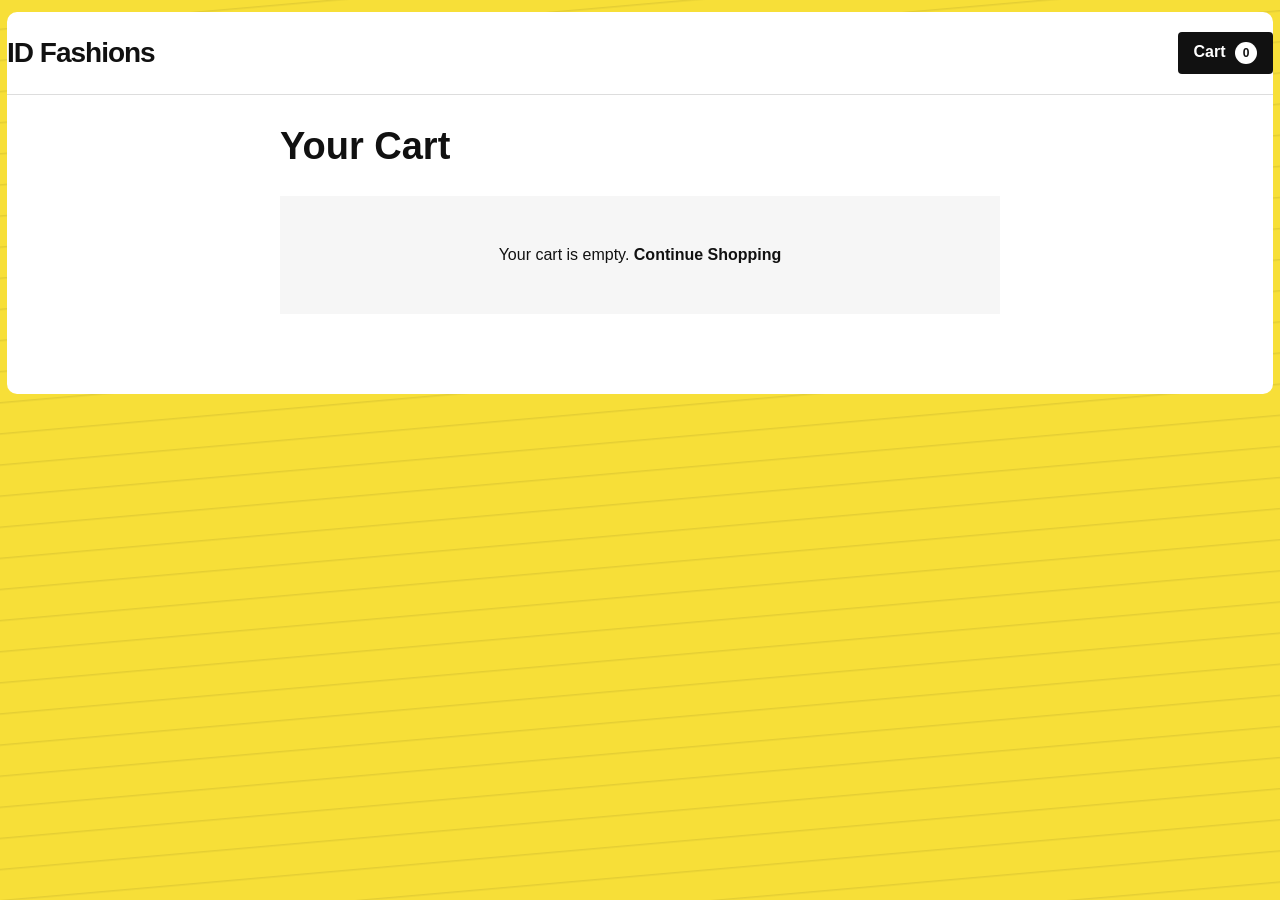
<file: cart.html>
<!DOCTYPE html>
<html lang="en">
<head>
  <meta charset="UTF-8"><meta name="viewport" content="width=device-width, initial-scale=1.0">
  <title>Your Cart - ID Fashions</title><link rel="stylesheet" href="styles/style.css"><script src="scripts/cart.js" defer></script>
</head>
<body><div class="page"><div class="site-container">
  <header class="store-header"><a class="store-logo" href="index.html">ID Fashions</a><a class="cart-link" href="cart.html">Cart <span id="cart-count">0</span></a></header>
  <main class="checkout-page">
    <h1 class="checkout-title">Your Cart</h1>
    <div id="cart-items"></div>
    <div id="cart-empty" class="empty-cart" hidden>Your cart is empty. <a href="index.html">Continue Shopping</a></div>
    <div id="cart-summary" class="cart-summary" hidden><div><span>Subtotal</span><strong id="cart-subtotal">$0.00</strong></div><a id="checkout-link" class="checkout-button" href="payment.html">Proceed to Payment</a></div>
  </main>
</div></div></body></html>
</file>
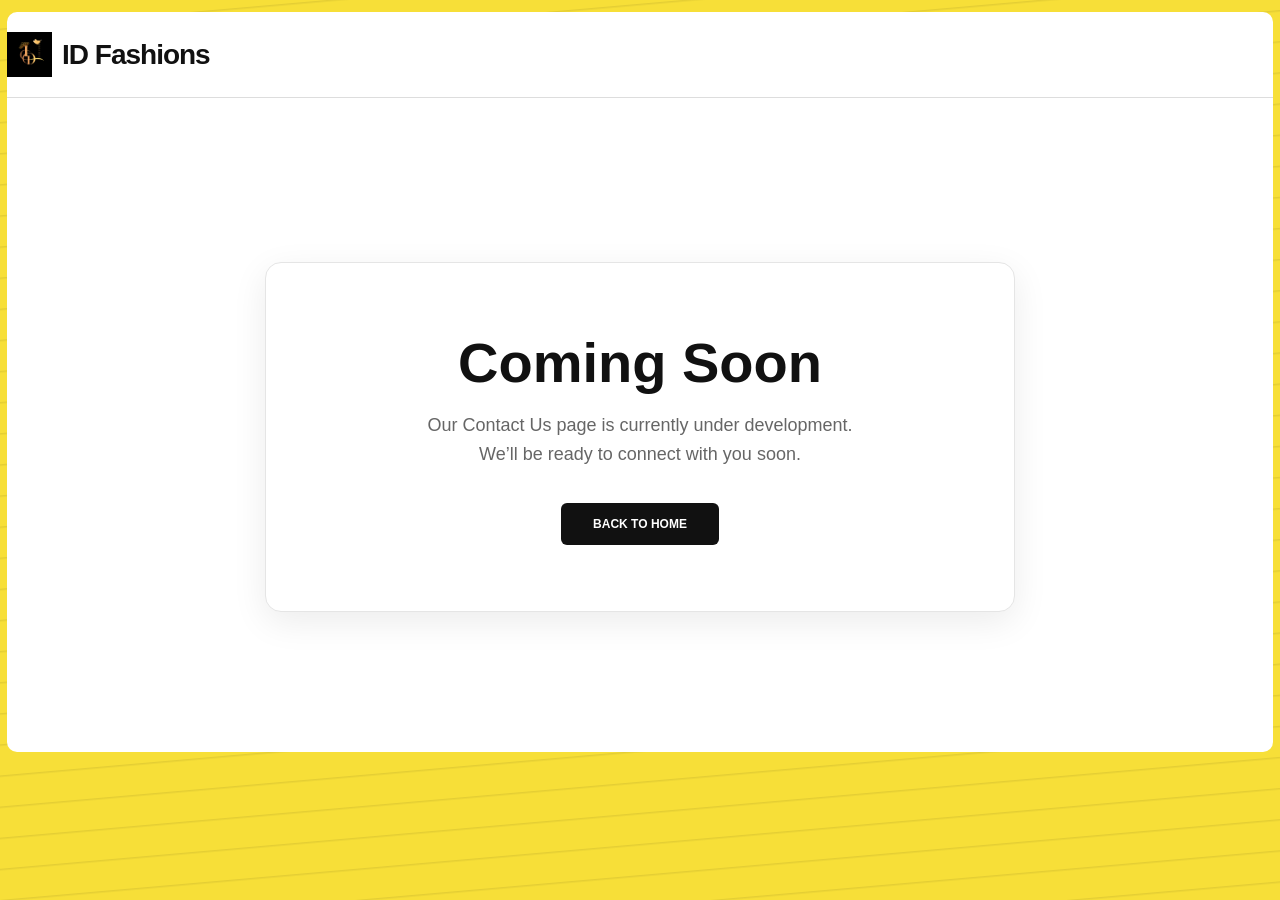
<file: contact.html>
<!DOCTYPE html>
<html lang="en">

<head>
    <meta charset="UTF-8">
    <meta name="viewport" content="width=device-width, initial-scale=1.0">

    <title>Contact Us - ID Fashions</title>

    <link rel="stylesheet" href="styles/style.css">
    <script src="scripts/cart.js" defer></script>
</head>

<body>

    <div class="page">

        <div class="site-container">

            <!-- Header -->
            <header class="store-header">

                <a class="store-logo" href="index.html">
                    <img src="images/logo.jpg" alt="ID Fashions">
                    <span>ID Fashions</span>
                </a>

            </header>


            <!-- Coming Soon -->
           
            <!-- Coming Soon -->
            <main class="coming-soon">

                <div class="coming-soon-box">

                    <div class="coming-soon-content">

                        <h1>Coming Soon</h1>

                        <p>
                            Our Contact Us page is currently under development.
                        </p>

                        <p>
                            We’ll be ready to connect with you soon.
                        </p>

                        <a href="index.html" class="shop-button">
                            Back to Home
                        </a>

                    </div>

                </div>

            </main>
         



        </div>

    </div>

</body>

</html>
</file>
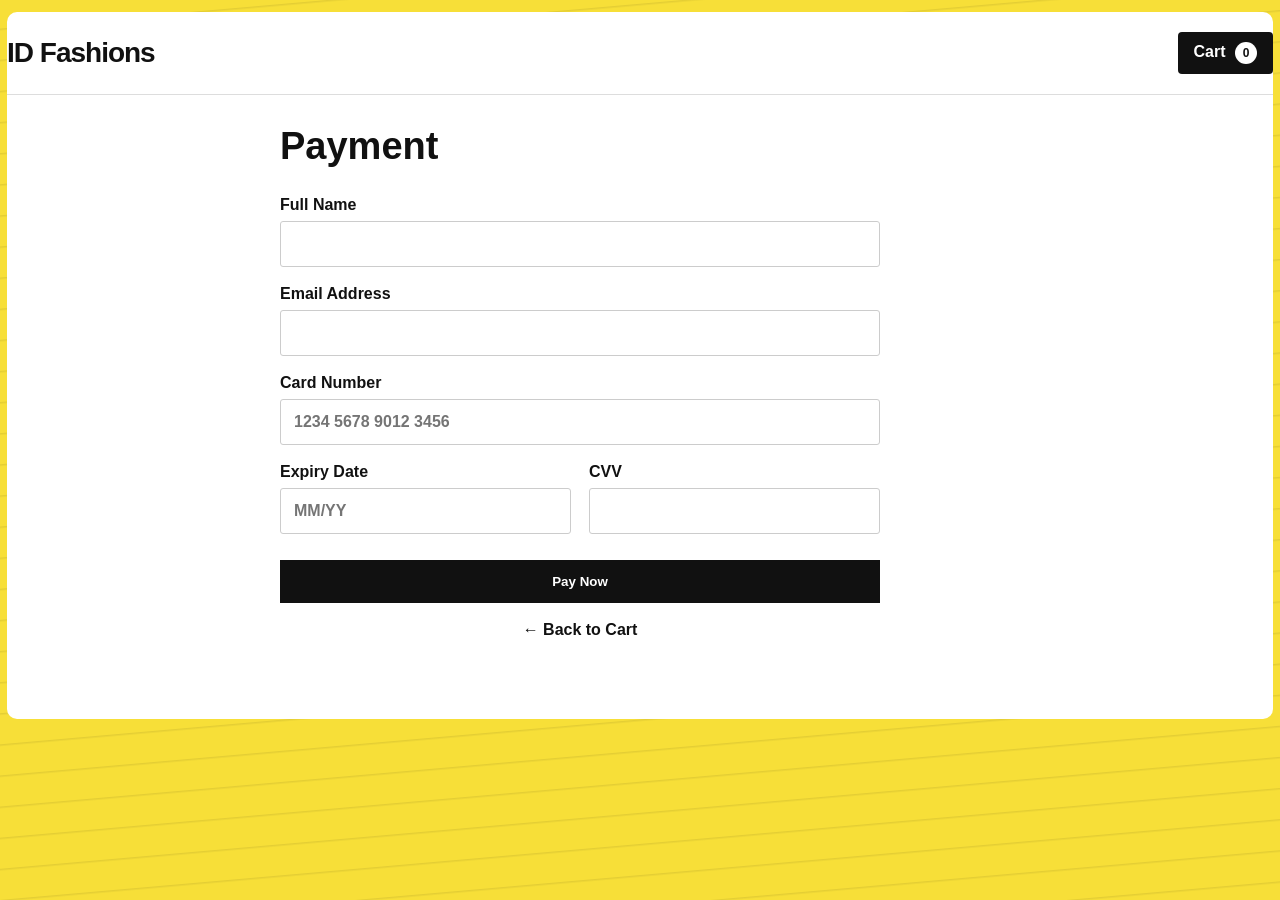
<file: payment.html>
<!DOCTYPE html>
<html lang="en">
<head>
  <meta charset="UTF-8"><meta name="viewport" content="width=device-width, initial-scale=1.0">
  <title>Payment - ID Fashions</title><link rel="stylesheet" href="styles/style.css"><script src="scripts/cart.js" defer></script>
</head>
<body><div class="page"><div class="site-container">
  <header class="store-header"><a class="store-logo" href="index.html">ID Fashions</a><a class="cart-link" href="cart.html">Cart <span id="cart-count">0</span></a></header>
  <main class="payment-page">
    <h1 class="checkout-title">Payment</h1>
    <form class="payment-form" onsubmit="event.preventDefault(); alert('Demo payment submitted. Connect a real payment gateway before accepting payments.');">
      <label>Full Name<input type="text" required></label>
      <label>Email Address<input type="email" required></label>
      <label>Card Number<input type="text" inputmode="numeric" maxlength="19" placeholder="1234 5678 9012 3456" required></label>
      <div class="payment-row"><label>Expiry Date<input type="text" placeholder="MM/YY" required></label><label>CVV<input type="password" inputmode="numeric" maxlength="4" required></label></div>
      <button class="checkout-button" type="submit">Pay Now</button>
      <a class="back-link" href="cart.html">← Back to Cart</a>
    </form>
  </main>
</div></div></body></html>
</file>
<file: styles/style.css>
/* =========================================================
       RESET
    ========================================================= */
    * {
      box-sizing: border-box;
      margin: 0;
      padding: 0;
    }

    html {
      scroll-behavior: smooth;
    }

    body {
      font-family: Arial, Helvetica, sans-serif;
      background: #ffffff;
      color: #111111;
    }

    img {
      display: block;
      width: 100%;
    }

    a {
      color: inherit;
      text-decoration: none;
    }

    button {
      font-family: inherit;
      cursor: pointer;
    }

    /* =========================================================
       PAGE BACKGROUND
    ========================================================= */

    .page {
      min-height: 100vh;
      padding: 12px 7px;
      background:
        repeating-linear-gradient(
          175deg,
          transparent 0,
          transparent 28px,
          rgba(0, 0, 0, 0.08) 29px,
          transparent 31px
        ),
        #f7df38;
    }

    .site-container {
      width: 100%;
      max-width: 1400px;
      margin: 0 auto;
      background: #ffffff;
      border-radius: 10px;
      overflow: hidden;
    }

    /* =========================================================
       MAIN LAYOUT
    ========================================================= */

    .main-layout {
      display: grid;
      grid-template-columns: minmax(0, 2.1fr) minmax(300px, 1fr);
      min-height: 100vh;
    }

    .main-content {
      min-width: 0;
      background: #ffffff;
    }

    .side-content {
      min-width: 0;
      background: #ffffff;
    }

    /* =========================================================
       HERO
    ========================================================= */

    .hero {
      padding: 18px 30px 20px;
    }

    .hero-card {
      position: relative;
      min-height: 275px;
      border-radius: 16px;
      overflow: hidden;

      background:
        linear-gradient(
          90deg,
          rgba(247, 248, 244, 0.98) 0%,
          rgba(247, 248, 244, 0.95) 38%,
          rgba(247, 248, 244, 0.15) 100%
        ),
        url("../images/hero-fashion.svg")
        center / cover no-repeat;
    }

    .hero-content {
      position: relative;
      z-index: 2;
      width: 52%;
      padding: 28px 0 25px 34px;
    }

    .hero-title {
      font-size: clamp(32px, 4vw, 58px);
      line-height: 0.98;
      font-weight: 900;
      letter-spacing: -2px;
      text-transform: uppercase;
    }

    .hero-title span {
      display: inline-block;
      padding: 2px 8px;
      margin: 3px 0;
      background: #f7df38;
    }

    .hero-description {
      margin-top: 18px;
      font-size: 14px;
      line-height: 1.5;
      max-width: 300px;
    }

    .shop-button {
      display: inline-flex;
      align-items: center;
      justify-content: center;
      margin-top: 18px;
      padding: 11px 17px;
      border: 0;
      background: #111111;
      color: #ffffff;
      font-size: 12px;
      font-weight: 700;
      text-transform: uppercase;
      transition: 0.25s ease;
    }

    .shop-button:hover {
      background: #f7df38;
      color: #111111;
    }

    /* =========================================================
       BRAND BAR
    ========================================================= */

    .brand-bar {
      display: grid;
      grid-template-columns: repeat(6, 1fr);
      align-items: center;
      gap: 20px;
      padding: 17px 30px;
      background: #f7df38;
    }

    .brand {
      text-align: center;
      font-size: 14px;
      font-weight: 900;
      white-space: nowrap;
    }

    .brand.hm {
      color: #e00000;
      font-size: 22px;
      font-family: Georgia, serif;
    }

    .brand.obey {
      font-size: 18px;
    }

    .brand.shopify {
      color: #5c9235;
    }

    .brand.lacoste {
      font-size: 12px;
    }

    .brand.levis {
      color: #c41e1e;
      font-family: Georgia, serif;
    }

    .brand.amazon {
      font-size: 18px;
      font-family: Georgia, serif;
    }

    /* =========================================================
       SECTION
    ========================================================= */

    .section {
      padding: 22px 30px 30px;
    }

    .section-title {
      position: relative;
      display: inline-block;
      margin-bottom: 20px;
      font-size: 20px;
      font-weight: 900;
      text-transform: uppercase;
    }

    .section-title::after {
      content: "";
      position: absolute;
      width: 48px;
      height: 6px;
      left: 50%;
      bottom: -2px;
      transform: translateX(-50%) rotate(-2deg);
      background: #f7df38;
      z-index: 0;
    }

    .section-title span {
      position: relative;
      z-index: 1;
    }

    /* =========================================================
       PRODUCT GRID
    ========================================================= */

    .product-grid {
      display: grid;
      grid-template-columns: repeat(3, minmax(0, 1fr));
      gap: 28px;
    }

    .product-card {
      min-width: 0;
    }

    .product-image {
      position: relative;
      aspect-ratio: 0.82;
      overflow: hidden;
      border-radius: 7px;
      background: #eeeeee;
    }

    .product-image img {
      width: 100%;
      height: 100%;
      object-fit: cover;
      transition: transform 0.4s ease;
    }

    .product-card:hover img {
      transform: scale(1.05);
    }

    .product-info {
      padding-top: 10px;
    }

    .product-name {
      font-size: 14px;
      font-weight: 700;
    }

    .product-price {
      margin-top: 4px;
      font-size: 13px;
      color: #555555;
    }

    /* =========================================================
       SIDE - TOP PROMO
    ========================================================= */

    .side-promo {
      min-height: 290px;
      padding: 35px 30px;

      display: flex;
      align-items: center;

      background:
        linear-gradient(
          90deg,
          rgba(247, 223, 56, 0.95),
          rgba(247, 223, 56, 0.65)
        ),
        url("../images/winter-promo.svg")
        center / cover no-repeat;
    }

    .promo-content {
      max-width: 280px;
    }

    .promo-small {
      font-size: 12px;
      font-weight: 700;
      line-height: 1.5;
    }

    .promo-title {
      margin-top: 8px;
      font-size: 28px;
      font-weight: 900;
      line-height: 1;
      text-transform: uppercase;
    }

    .promo-button {
      display: inline-block;
      margin-top: 15px;
      padding: 9px 14px;
      background: #111111;
      color: #ffffff;
      font-size: 10px;
      font-weight: 700;
    }

    /* =========================================================
       FAVORITES
    ========================================================= */

    .favorites {
      padding: 28px 30px;
      background: #ffffff;
    }

    .favorite-grid {
      display: grid;
      grid-template-columns: repeat(2, minmax(0, 1fr));
      gap: 14px;
    }

    .favorite-card {
      overflow: hidden;
      border-radius: 7px;
    }

    .favorite-card img {
      aspect-ratio: 1.15;
      object-fit: cover;
      transition: 0.3s ease;
    }

    .favorite-card:hover img {
      transform: scale(1.04);
    }

    .favorite-info {
      padding-top: 8px;
    }

    .favorite-name {
      font-size: 12px;
      font-weight: 700;
    }

    .favorite-price {
      margin-top: 3px;
      font-size: 11px;
      color: #666666;
    }

    /* =========================================================
       MOBILE APP
    ========================================================= */

    .mobile-app {
      position: relative;
      min-height: 330px;
      padding: 35px 30px;
      display: flex;
      align-items: center;
      overflow: hidden;
      background: #ffffff;
    }

    .mobile-app::before,
    .mobile-app::after {
      content: "";
      position: absolute;
      border-radius: 50%;
      border: 1px solid #eeeeee;
    }

    .mobile-app::before {
      width: 300px;
      height: 300px;
      right: -90px;
      top: 20px;
    }

    .mobile-app::after {
      width: 210px;
      height: 210px;
      right: -45px;
      top: 65px;
    }

    .app-content {
      position: relative;
      z-index: 2;
      width: 55%;
    }

    .app-title {
      font-size: 22px;
      font-weight: 900;
      line-height: 1.05;
      text-transform: uppercase;
    }

    .app-text {
      margin-top: 12px;
      font-size: 11px;
      line-height: 1.5;
      color: #555555;
    }

    .app-buttons {
      display: flex;
      gap: 7px;
      margin-top: 15px;
    }

    .store-button {
      padding: 7px 10px;
      border-radius: 5px;
      background: #111111;
      color: #ffffff;
      font-size: 9px;
      font-weight: 700;
    }

    .phone {
      position: absolute;
      z-index: 3;
      width: 105px;
      height: 205px;
      right: 65px;
      top: 62px;
      border: 5px solid #222222;
      border-radius: 17px;
      overflow: hidden;
      background: #ffffff;
      box-shadow: 0 10px 25px rgba(0, 0, 0, 0.15);
      transform: rotate(4deg);
    }

    .phone-screen {
      height: 100%;
      padding: 10px 6px;
      background: #f7df38;
    }

    .phone-header {
      height: 10px;
      margin-bottom: 7px;
      border-radius: 5px;
      background: #ffffff;
    }

    .phone-grid {
      display: grid;
      grid-template-columns: repeat(2, 1fr);
      gap: 4px;
    }

    .phone-grid div {
      height: 55px;
      border-radius: 4px;
      background: #ffffff;
    }

    /* =========================================================
       NEWSLETTER
    ========================================================= */

    .newsletter {
      padding: 32px 30px 38px;
      text-align: center;
      background: #f7df38;
    }

    .newsletter-title {
      font-size: 18px;
      font-weight: 900;
      line-height: 1.1;
      text-transform: uppercase;
    }

    .newsletter-text {
      margin-top: 8px;
      font-size: 10px;
    }

    .newsletter-form {
      display: flex;
      max-width: 270px;
      margin: 15px auto 0;
      background: #ffffff;
    }

    .newsletter-form input {
      flex: 1;
      min-width: 0;
      border: 0;
      outline: none;
      padding: 9px;
      font-size: 10px;
    }

    .newsletter-form button {
      padding: 0 13px;
      border: 0;
      background: #111111;
      color: #ffffff;
      font-size: 9px;
      font-weight: 700;
    }

    /* =========================================================
       TABLET
       768px - 1100px
    ========================================================= */

    @media (max-width: 1100px) {

      .page {
        padding: 8px;
      }

      .main-layout {
        grid-template-columns: 1fr;
      }

      .side-content {
        display: grid;
        grid-template-columns: 1fr 1fr;
      }

      .side-promo {
        min-height: 300px;
      }

      .favorites {
        min-height: 300px;
      }

      .mobile-app {
        min-height: 300px;
      }

      .newsletter {
        grid-column: 1 / -1;
      }
    }

    /* =========================================================
       TABLET / SMALL LAPTOP
       600px - 767px
    ========================================================= */

    @media (max-width: 767px) {

      .page {
        padding: 0;
        background: #ffffff;
      }

      .site-container {
        border-radius: 0;
      }

      .hero {
        padding: 12px;
      }

      .hero-card {
        min-height: 390px;
        background:
          linear-gradient(
            180deg,
            rgba(247, 248, 244, 0.98) 0%,
            rgba(247, 248, 244, 0.82) 48%,
            rgba(247, 248, 244, 0.15) 100%
          ),
          url("../images/hero-fashion.svg")
          center / cover no-repeat;
      }

      .hero-content {
        width: 70%;
        padding: 28px 20px;
      }

      .hero-title {
        font-size: clamp(30px, 8vw, 46px);
      }

      .brand-bar {
        grid-template-columns: repeat(3, 1fr);
        gap: 15px;
        padding: 15px 12px;
      }

      .section {
        padding: 22px 15px 28px;
      }

      .product-grid {
        grid-template-columns: repeat(2, minmax(0, 1fr));
        gap: 15px;
      }

      .side-content {
        display: block;
      }

      .side-promo {
        min-height: 260px;
      }

      .favorites {
        padding: 25px 15px;
      }

      .mobile-app {
        min-height: 280px;
        padding: 30px 20px;
      }

      .app-content {
        width: 60%;
      }

      .phone {
        right: 25px;
        width: 90px;
        height: 175px;
        top: 55px;
      }

      .newsletter {
        padding: 30px 15px 35px;
      }
    }

    /* =========================================================
       MOBILE
       <= 480px
    ========================================================= */

    @media (max-width: 480px) {

      .hero-card {
        min-height: 470px;
        background:
          linear-gradient(
            180deg,
            rgba(247, 248, 244, 0.98) 0%,
            rgba(247, 248, 244, 0.88) 42%,
            rgba(247, 248, 244, 0.05) 100%
          ),
          url("../images/hero-fashion.svg")
          center / cover no-repeat;
      }

      .hero-content {
        width: 100%;
        padding: 28px 20px;
      }

      .hero-title {
        font-size: 37px;
      }

      .hero-description {
        max-width: 220px;
      }

      .brand-bar {
        grid-template-columns: repeat(2, 1fr);
        gap: 18px 10px;
      }

      .brand {
        font-size: 12px;
      }

      .brand.hm {
        font-size: 19px;
      }

      .brand.amazon {
        font-size: 16px;
      }

      .section-title {
        font-size: 18px;
      }

      .product-grid {
        grid-template-columns: 1fr;
        gap: 20px;
      }

      .product-image {
        aspect-ratio: 1 / 1.05;
      }

      .favorite-grid {
        grid-template-columns: 1fr 1fr;
      }

      .side-promo {
        min-height: 300px;
        padding: 30px 20px;
      }

      .promo-title {
        font-size: 25px;
      }

      .mobile-app {
        min-height: 350px;
      }

      .app-content {
        width: 55%;
      }

      .app-title {
        font-size: 18px;
      }

      .phone {
        right: 20px;
        top: 82px;
        width: 82px;
        height: 165px;
      }

      .newsletter-title {
        font-size: 17px;
      }
    }

    /* =========================================================
       VERY SMALL MOBILE
       <= 360px
    ========================================================= */

    @media (max-width: 360px) {

      .hero-title {
        font-size: 32px;
      }

      .brand-bar {
        grid-template-columns: 1fr 1fr;
      }

      .favorite-grid {
        grid-template-columns: 1fr;
      }

      .mobile-app {
        min-height: 380px;
      }

      .app-content {
        width: 58%;
      }

      .phone {
        right: 12px;
        width: 75px;
        height: 150px;
      }
    }
.store-logo {
    display: flex;
    align-items: center;
    gap: 10px; /* increase space */
    text-decoration: none;
    font-size: 24px;
    font-weight: 700;
}

    .store-logo img {
        height: 45px;
        width: 45px;
        object-fit: contain;
    }

.hero {
    min-height: 600px;
    width: 100%;
    background-image: url("../images/img11.jpeg");
    background-size: cover;
    background-position: center;
    background-repeat: no-repeat;
    position: relative;
    border-radius: 20px;
    overflow: hidden;
}

.hero-card {
    min-height: 600px;
    display: flex;
    align-items: center;
    padding: 60px;
    background: linear-gradient( 90deg, rgba(0, 0, 0, 0.65) 0%, rgba(0, 0, 0, 0.35) 45%, rgba(0, 0, 0, 0) 75% );
}

.hero-content {
    max-width: 500px;
    color: #fff;
}

.hero-title {
    font-size: 64px;
    line-height: 0.95;
    margin: 0 0 25px;
    font-weight: 800;
}

    .hero-title span {
        color: #f5c542;
    }

.hero-description {
    font-size: 18px;
    margin-bottom: 30px;
}

.shop-button {
    display: inline-block;
    padding: 14px 30px;
    background: #fff;
    color: #111;
    text-decoration: none;
    font-weight: 700;
    border-radius: 6px;
}

    .shop-button:hover {
        background: #f5c542;
    }
.coming-soon {
    min-height: 70vh;
    display: flex;
    align-items: center;
    justify-content: center;
    padding: 50px 20px;
    text-align: center;
}

.coming-soon-box {
    width: 100%;
    max-width: 750px;
    min-height: 350px;
    display: flex;
    align-items: center;
    justify-content: center;
    background: #ffffff;
    border: 1px solid #e5e5e5;
    border-radius: 16px;
    padding: 50px;
    box-sizing: border-box;
    box-shadow: 0 10px 35px rgba(0, 0, 0, 0.08);
}

.coming-soon-content {
    width: 100%;
    text-align: center;
}

    .coming-soon-content h1 {
        margin: 0 0 20px;
        font-size: 56px;
        font-weight: 800;
        text-align: center;
    }

    .coming-soon-content p {
        margin: 8px 0;
        color: #666;
        font-size: 18px;
        text-align: center;
    }

.coming-soon .shop-button {
    display: inline-block;
    margin-top: 30px;
    padding: 14px 32px;
    background: #111;
    color: #fff;
    text-decoration: none;
    border-radius: 6px;
    font-weight: 600;
}

    .coming-soon .shop-button:hover {
        background: #333;
    }

@media (max-width: 600px) {

    .coming-soon {
        padding: 30px 15px;
    }

    .coming-soon-box {
        min-height: 300px;
        padding: 30px 20px;
    }

    .coming-soon-content h1 {
        font-size: 40px;
    }

    .coming-soon-content p {
        font-size: 16px;
    }
}
/* CART / CHECKOUT */
.store-header{display:flex;justify-content:space-between;align-items:center;padding:20px 0;margin-bottom:24px;border-bottom:1px solid #ddd}
.store-logo{font-size:28px;font-weight:800;color:#111;text-decoration:none;letter-spacing:-1px}.cart-link{background:#111;color:#fff;padding:10px 16px;border-radius:4px;text-decoration:none;font-weight:700}.cart-link span{display:inline-flex;min-width:22px;height:22px;margin-left:5px;background:#fff;color:#111;border-radius:50%;align-items:center;justify-content:center;font-size:12px}
.add-cart{width:100%;margin-top:12px;border:0;background:#111;color:#fff;padding:11px 12px;border-radius:3px;cursor:pointer;font-weight:700}.add-cart:hover,.checkout-button:hover{opacity:.85}
.checkout-page,.payment-page{max-width:760px;margin:30px auto 80px;padding:0 20px}.checkout-title{font-size:38px;margin-bottom:28px}.cart-item{display:flex;justify-content:space-between;gap:20px;align-items:center;border-bottom:1px solid #ddd;padding:18px 0}.cart-item small{display:block;color:#777;margin-top:5px}.cart-controls{display:flex;align-items:center;gap:10px}.cart-controls button{border:1px solid #ccc;background:#fff;padding:6px 10px;cursor:pointer}.cart-controls .remove-item{border:0;color:#b00020}.cart-summary{margin-top:25px;padding:20px;background:#f6f6f6}.cart-summary>div{display:flex;justify-content:space-between;font-size:20px;margin-bottom:20px}.checkout-button{display:block;text-align:center;text-decoration:none;border:0;background:#111;color:#fff;padding:14px 20px;font-weight:700;cursor:pointer}.empty-cart{text-align:center;padding:50px 20px;background:#f6f6f6}.empty-cart a,.back-link{color:#111;font-weight:700}.payment-form{max-width:600px}.payment-form label{display:block;font-weight:700;margin-bottom:18px}.payment-form input{display:block;width:100%;box-sizing:border-box;margin-top:7px;padding:13px;border:1px solid #ccc;border-radius:3px;font:inherit}.payment-row{display:grid;grid-template-columns:1fr 1fr;gap:18px}.payment-form .checkout-button{width:100%;margin-top:8px}.back-link{display:block;margin-top:18px;text-align:center;text-decoration:none}
@media(max-width:700px){.store-header{padding:15px 0}.cart-item{align-items:flex-start;flex-direction:column}.cart-controls{width:100%;justify-content:flex-end}.payment-row{grid-template-columns:1fr}.checkout-title{font-size:30px}}
</file>
